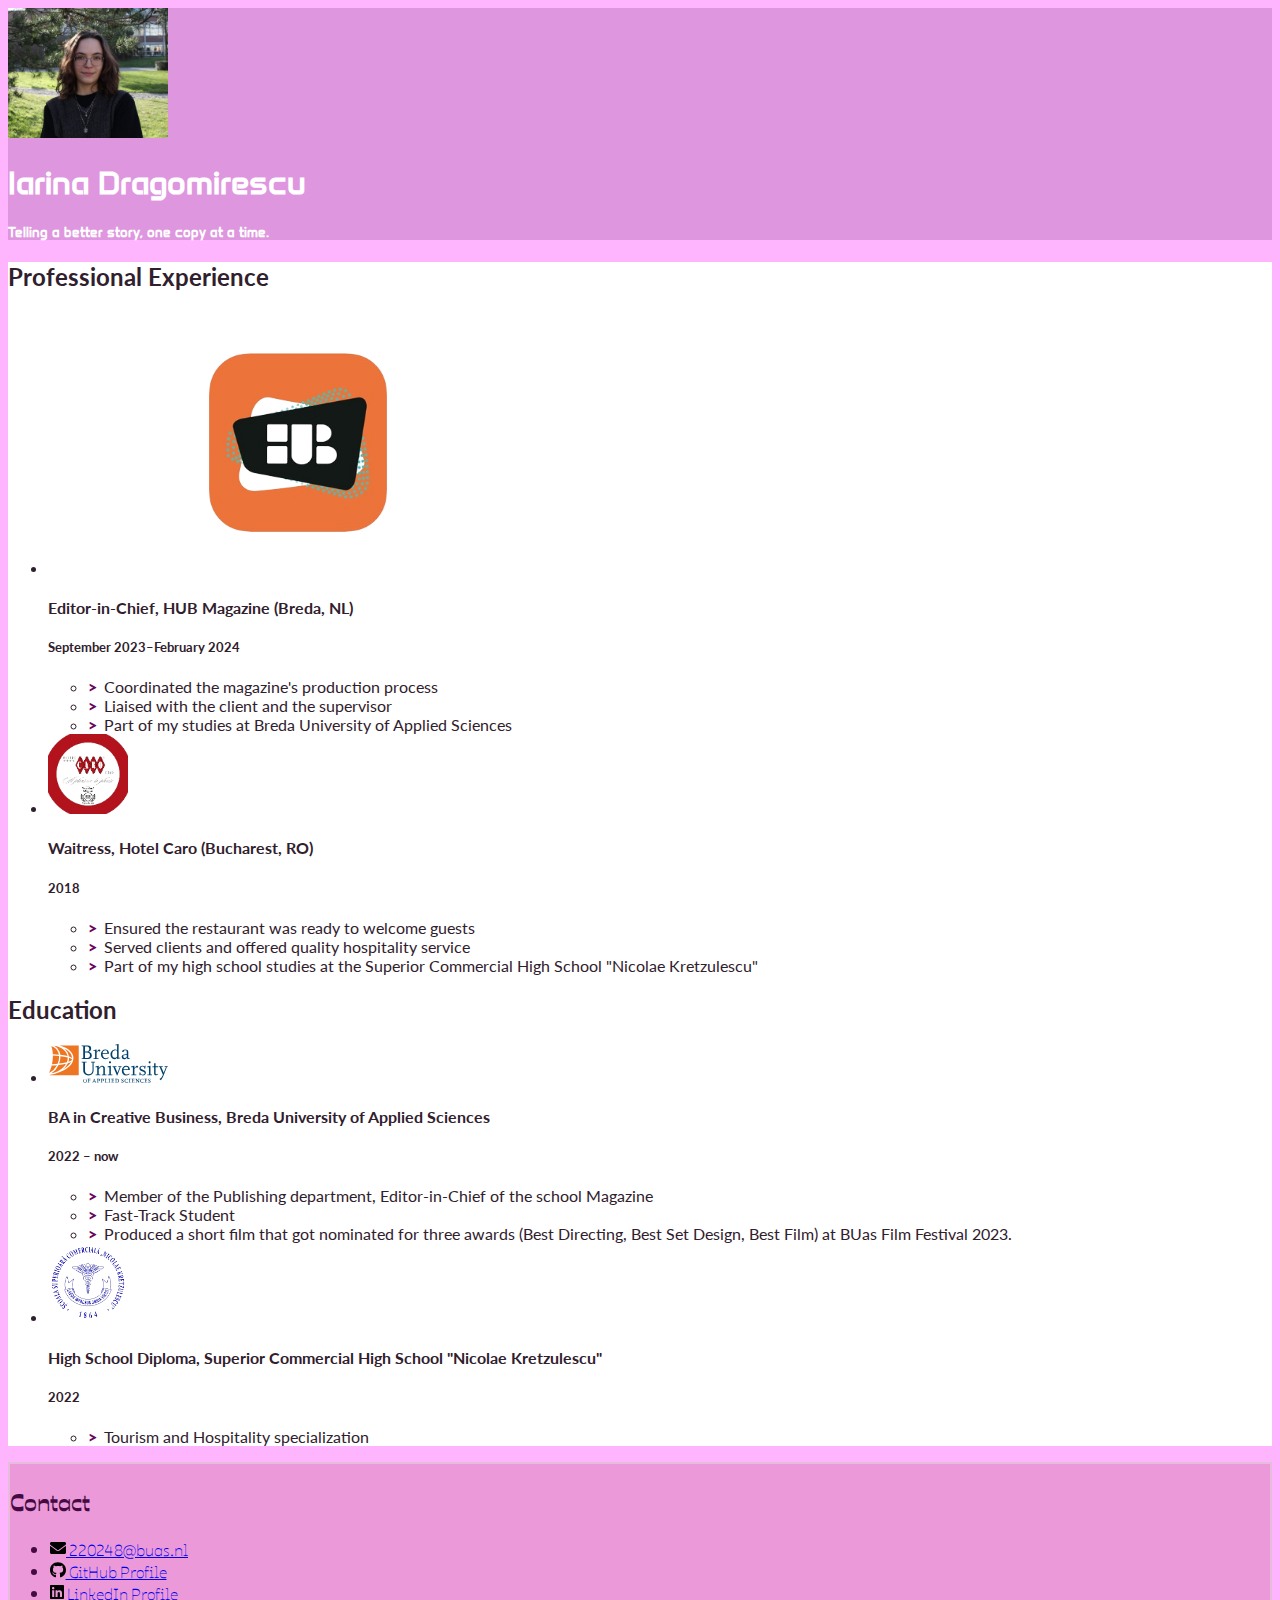
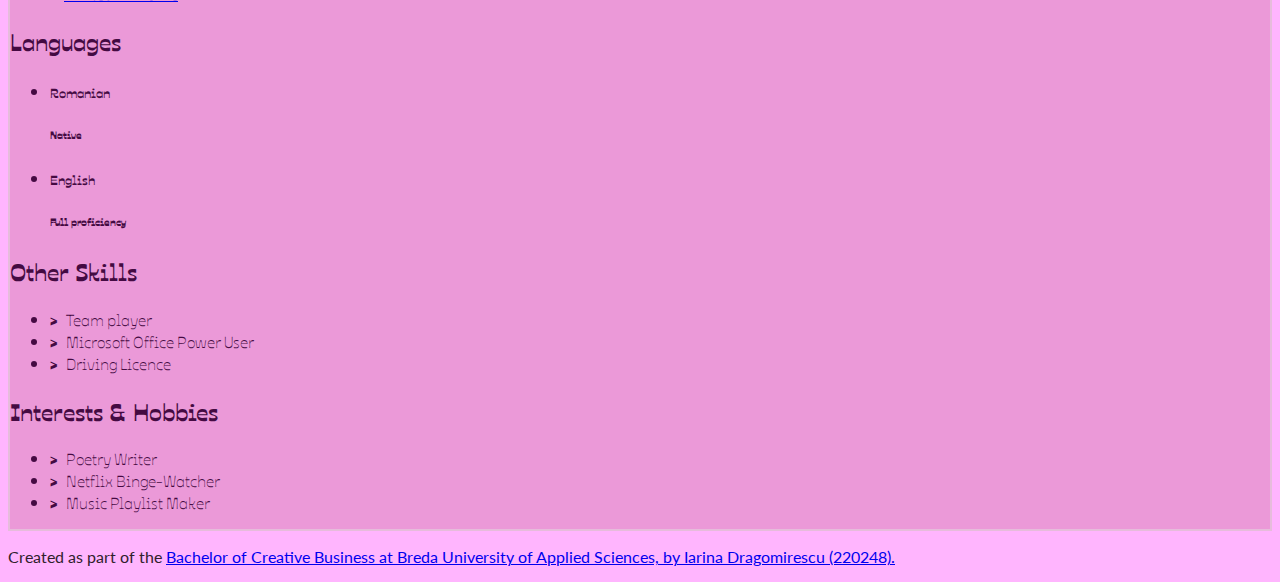
<file: index.html>
<!doctype html>
<html class="h-100" lang="en">
  
  <!-- An HTML document always starts with a "head", i.e. information about the page that isn't directly visible -->
  <head>
    <meta charset="utf-8">
    <meta name="viewport" content="width=device-width, initial-scale=1, shrink-to-fit=no">

    <!-- Links to the CSS styles from Bootstrap. -->
    <!-- -->
    <link href="https://cdn.jsdelivr.net/npm/bootstrap@5.2.3/dist/css/bootstrap.min.css" rel="stylesheet" integrity="sha384-rbsA2VBKQhggwzxH7pPCaAqO46MgnOM80zW1RWuH61DGLwZJEdK2Kadq2F9CUG65" crossorigin="anonymous">
    
    <link rel="preconnect" href="https://fonts.googleapis.com">
    <link rel="preconnect" href="https://fonts.gstatic.com" crossorigin>
    <link href="https://fonts.googleapis.com/css2?family=Anta&display=swap" rel="stylesheet">
    
    <link rel="preconnect" href="https://fonts.googleapis.com">
<link rel="preconnect" href="https://fonts.gstatic.com" crossorigin>
<link href="https://fonts.googleapis.com/css2?family=Kode+Mono&family=Ojuju:wght@500&display=swap" rel="stylesheet">
    <!-- -->

    <!-- Links to our additional CSS styles -->
    <link rel="stylesheet" href="css/styles.css">

    <title>Iarina Dragomirescu's Resumé</title>
  </head>
  <!-- End of the head -->

  <!-- Start of the body, which contains everything visible on the page -->
  <body class="d-flex flex-column h-100 justify-content-between">

    <!--
      We use a Bootstrap container to align contents.
      The "container" class can be replaced by "container-fluid" to make a full width page.
      The "my-sm-4" class adds a margin (m) vertical (y) at sizes small (-sm-) and above, of 4 x 6 pixels
      The "resume-container" class doesn't come from Bootstrap, you can use it for your own styles
    -->
    <div class="container shadow-lg my-sm-4 resume-container">

      <!--
        <header> is a semantic element: it works exactly like <div>, but it gives information about the role of the code below.
        The "row" class is used for the Bootstrap grid.
      -->
      <header class="row resume-header justify-content-center">
        <!--
          A container to wrap around the portrait and align it. We use Bootstrap grid columns.
          This constrains the portrait to columns of decreasing sizes
        -->
        <div class="portrait-container col-5 col-sm-4 col-md-3 col-lg-2">
          <!--
            "w-100" makes sure the image takes the full width of the column it's in
            "rounded-circle" cuts a circle around the image
          -->
          <img class="w-100 rounded-circle my-3" src="images/iarina-portrait.jpeg" alt="Portrait of Iarina Dragomirescu" width="160">
        </div>
        <!--
          A container to wrap around your name and tagline. Full-width at small size, then columns of increasing size.
        -->
        <div class="col-12 col-sm-8 col-md-9 col-lg-10 my-3 header-content">
          <h1 class="fw-bolder">Iarina Dragomirescu</h1>
          <h5 class="fst-italic tagline">Telling a better story, one copy at a time.</h5>
        </div>
      </header>

      <!--
        Another row in the Bootstrap grid, for the rest of the résumé.
        Biography and other details will be on top of each other at sizes XS and S, then next to each other.
        Use the "flex-row-reverse" class here to swap the columns around.
      -->
      <div class="row resume-bottom">

        <!--
          <main> is another semantic element. It will contain biographical info (professional experience and education).
        -->
        <main class="col-md-7 col-lg-8 col-xl-9 resume-main">

          <!--
            <section> is yet another semantic element. The first one is for professional experience.
          -->
          <section class="my-3 biography-section">
            <h2>Professional Experience</h2>
            <!--
              Each list item (li) in the unordered list (ul) below will be one job.
              "list-unstyled" is a class that hides the bullet points of a list.
            -->
            <ul class="biography-list list-unstyled">

              <!-- Top item (generally the latest or most relevant) in professional experience -->
              <li class="biography-item row mb-2">
                <!-- We're using a grid inside a grid so we can align logos and text -->
                <div class="logo-container col-3 col-sm-2 col-md-3 col-lg-2">
                  <img class="biography-logo mw-100 d-block mx-auto" src="images/employers/buas-hub.png" alt="Company logo" width="500">
                </div>
                <div class="biography-contents col-9 col-sm-10 col-md-9 col-lg-10">
                  <h4>Editor-in-Chief, HUB Magazine (Breda, NL) </h4>
                  <h5>September 2023&ndash;February 2024</h5>
                  <!-- Use the list below to talk about your achievements -->
                  <ul class="biography-details list-unstyled">
                    <li>Coordinated the magazine's production process</li>
                    <li>Liaised with the client and the supervisor</li>
                    <li>Part of my studies at Breda University of Applied Sciences</li>
                  </ul>
                </div>
              </li>

              <!-- 2nd item in professional experience -->
              <li class="biography-item row mb-2">
                <div class="logo-container col-3 col-sm-2 col-md-3 col-lg-2">
                <!-- We're using a grid inside a grid so we can align logos and text -->
                  <img class="biography-logo mw-100 d-block mx-auto" src="images/employers/hotel-caro-logo.png" alt="Company logo" width="80">
                </div>
                <div class="biography-contents col-9 col-sm-10 col-md-9 col-lg-10">
                  <h4>Waitress, Hotel Caro (Bucharest, RO) </h4>
                  <h5>2018</h5>
                  <!-- This entry doesn't have a list of achievements, but you can copy-paste the one from above -->
                  <ul class="biography-details list-unstyled">
                    <li>Ensured the restaurant was ready to welcome guests</li>
                    <li>Served clients and offered quality hospitality service</li>
                    <li>Part of my high school studies at the Superior Commercial High School "Nicolae Kretzulescu"</li>
                  </ul>
                </div>
              </li>

            </ul>
          </section>

          <!-- We're done with jobs, let's move on to schools -->

          <section class="my-3 biography-section">
            <h2>Education</h2>
            <ul class="biography-list list-unstyled">

              <!-- Top item in education. And by "top", I mean a Bachelor in Creative Business at BUas. -->
              <li class="biography-item row mb-2">
                <div class="logo-container col-3 col-sm-2 col-md-3 col-lg-2">
                  <img class="biography-logo mw-100 d-block mx-auto" src="images/schools/logo-buas.svg" alt="School logo" width="120">
                </div>
                <div class="biography-contents col-9 col-sm-10 col-md-9 col-lg-10">
                  <h4>BA in Creative Business, Breda University of Applied Sciences</h4>
                  <h5>2022&nbsp;&ndash;&nbsp;now</h5>
                  <!-- Use the list below to talk about minors, exchanges, extra-curricular activities. -->
                  <ul class="biography-details list-unstyled">
                    <li>Member of the Publishing department, Editor-in-Chief of the school Magazine</li>
                    <li>Fast-Track Student</li>
                    <li>Produced a short film that got nominated for three awards (Best Directing, Best Set Design, Best Film) at BUas Film Festival 2023.</li>
                  </ul>
                </div>
              </li>

              <!-- 2nd item in education -->
              <li class="biography-item row mb-2">
                <div class="logo-container col-3 col-sm-2 col-md-3 col-lg-2">
                  <img class="biography-logo mw-100 d-block mx-auto" src="images/schools/highschool-logo.png" alt="School logo" width="80">
                </div>
                <div class="biography-contents col-9 col-sm-10 col-md-9 col-lg-10">
                  <h4>High School Diploma, Superior Commercial High School "Nicolae Kretzulescu"</h4>
                  <h5>2022</h5>
                  <ul class="biography-details list-unstyled">
                    <li>Tourism and Hospitality specialization</li>
                  </ul>
                </div>
              </li>
            </ul>
          </section>

          <!-- This is the end of the "Education" section -->

        </main>

        <!--
          We're done with the first column.
          We now move on to the column with contact details, languages and other skills
          <aside> is also a semantic element.
        -->
        <aside class="col-md-5 col-lg-4 col-xl-3 resume-aside">

          <!-- The first block will be contact details -->
          <section class="my-3 aside-section">
            <h2>Contact</h2>
            <!--
              A list of all your contact details.
              There are more icons in the images/icons folder, have a look if you want to add your LinkedIn or TikTok profile.
              Be careful and only put channels through which you really want to be contacted.
              If your phone number is your personal one, you may want to remove it!
            -->
            <ul class="contact-list list-unstyled">
              <li class="contact-item">
                <a class="d-flex align-items-center" href="mailto:220248@buas.nl" target="_blank">
                  <img class="contact-icon" src="images/icons/envelope.svg" alt="Email">
                  220248@buas.nl
                </a>
              </li>
              <li class="contact-item">
                <a class="d-flex align-items-center" href="https://github.com/IarinaDragomirescu220248" target="_blank">
                  <img class="contact-icon" src="images/icons/github.svg" alt="GitHub">
                  GitHub Profile
                </a>
              </li>
              <li class="contact-item">
                <a class="d-flex align-items-center" href="https://www.linkedin.com/in/iarina-dragomirescu-7b5b1b210/" target="_blank">
                  <img class="contact-icon" src="images/icons/linkedin.svg" alt="LinkedIn">
                  LinkedIn Profile
                </a>
              </li>
            </ul>
          </section>

          <!-- End of contact details, moving on to languages -->

          <section class="my-3 aside-section">
            <h2>Languages</h2>
            <!-- Each item in the list is a language. Modify, add or remove depending on what you speak -->
            <ul class="language-list list-unstyled">
              <li class="language-item d-flex mb-1">
                <h5 class="language-name w-50">Romanian</h5>
                <div class="language-level w-50 border border-2 position-relative">
                  <!-- The div below is a progress bar. Choose between w-25, w-50, w-75 and w-100 to show your level of fluency -->
                  <div class="language-progress  position-absolute h-100 w-100"></div>
                  <h6 class="position-absolute w-100 text-center top-0 py-1"><b>Native</b></h6>
                </div>
              </li>
              <li class="language-item d-flex mb-1">
                <h5 class="language-name w-50">English</h5>
                <div class="language-level w-50 border border-2 position-relative">
                  <!-- The div below is a progress bar. Choose between w-25, w-50, w-75 and w-100 to show your level of fluency -->
                  <div class="language-progress position-absolute h-100 w-75"></div>
                  <h6 class="position-absolute w-100 text-center top-0 py-1"><b>Full proficiency</b></h6>
                </div>
              </li>
       
            </ul>
          </section>

          <!-- End of contact details, moving on to other skills -->

          <section class="my-3 aside-section">
            <h2>Other Skills</h2>
            <ul class="skill-list list-unstyled">
              <li class="skill-item">Team player</li>
              <li class="skill-item">Microsoft Office Power User</li>
              <li class="skill-item">Driving Licence</li>
            </ul>
          </section>

          <!-- End of other skills, moving on to interest and hobbies -->

          <section class="my-3 aside-section">
            <h2>Interests &amp; Hobbies</h2>
            <ul class="skill-list list-unstyled">
              <li class="skill-item">Poetry Writer</li>
              <li class="skill-item">Netflix Binge-Watcher</li>
              <li class="skill-item">Music Playlist Maker</li>
            </ul>
          </section>

        </aside>
      </div>
    </div>

    <!-- And now, a footer! -->
    <footer class="bg-dark mt-sm-5 py-4 text-light">
      <p class="container text-end">
        Created as part of the <a href="https://www.buas.nl/en/programmes/creative-business" target="_blank">Bachelor of Creative Business at Breda University of Applied Sciences, by Iarina Dragomirescu (220248).</a>
      </p>
    </footer>

  </body>
</html>
</file>
<file: css/styles.css>
/* Use this file to use your own styles*/

/* Import declaration to use Google Fonts - check https://fonts.google.com/ for details */
@import url('https://fonts.googleapis.com/css2?family=Lato:ital,wght@0,400;0,700;1,400;1,700&display=swap');

@import url('https://fonts.googleapis.com/css2?family=Anta&display=swap');

@import url('https://fonts.googleapis.com/css2?family=Anta&family=Ojuju:wght@200..800&display=swap');


/* Styles for the body */

body {
	font-family: Lato, "Open Sans", Roboto, "Segoe UI", "Helvetica Neue", Helvetica, Arial, sans-serif;
	color: #30202d;
	background-color: #ffb5fe;
}

/* Styles for custom classes in the document. (There are more, try to find them out!) */

.resume-header {
    background-color: #de97de;
	font-family: "Anta";
	color:#ffffff
}

.resume-main {
	background-color: #ffffff;
}

.resume-aside {
	background-color: #eb99d8;
	font-family: "Ojuju"; 
	color:#440a42;
	border: 2px solid #e6bcdb;
}

/* Styles for lists in the document */

.biography-details li::before, .skill-list li::before {
	content: ">";
	font-weight: 800;
	display: inline-block;
	width: 1em;
	margin-left: -1em;
}

.biography-details li::before {
	color: #6a035c;
}

.biography-details li, .skill-list li {
	padding-left: 1em;
}

/* Styles for contact icons */

.contact-icon {
	height: 1em;
	flex-basis: 1.4em;
}

/* Custom Styles */

.language-list li .language-progress {
	background-color: #a96e9e;	
}

.language-list li .border-info {
	border-color: #ffffff;
}
</file>
